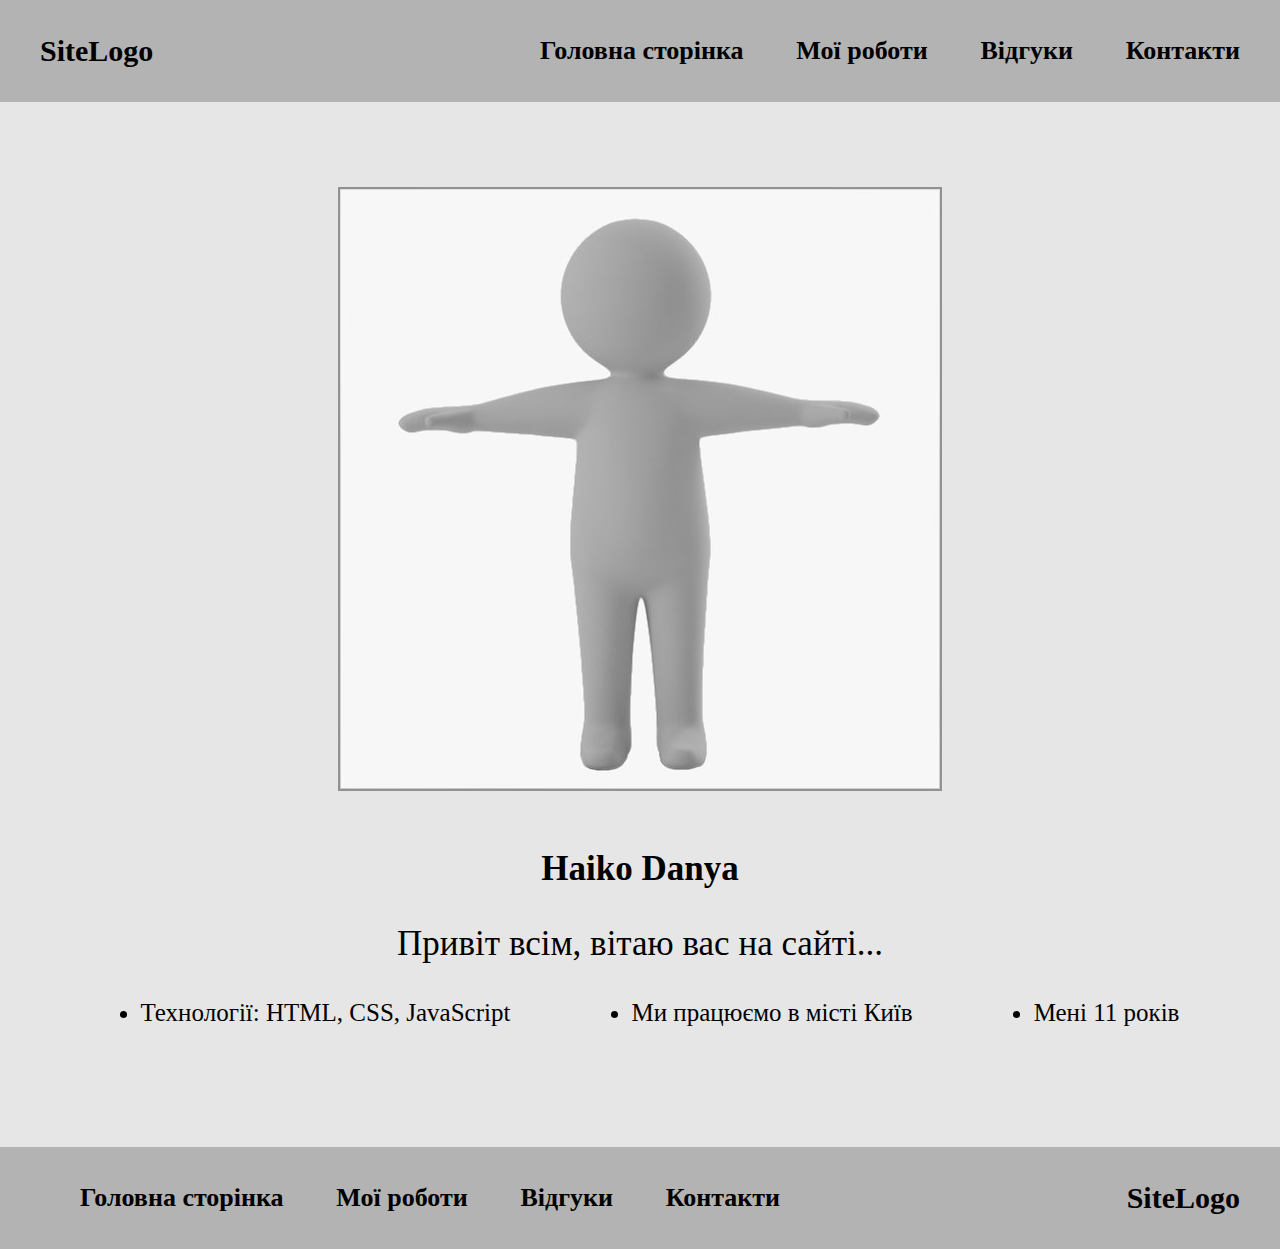
<file: index.html>
<!DOCTYPE html> 
<html lang="en"> 
<head> 
    <meta charset="UTF-8"> 
    <meta name="viewport" content="width=device-width, initial-scale=1.0"> 
    <title>PROJECT</title> 
    <link rel="stylesheet" href="style.css"> 
</head> 
<body class="body"> 
    <header > 
        <div class="container header-container"> 
            <a class="index" href="index.html">SiteLogo</a> 
            <nav class="header-nav"> 
                <ul class="header-ul" > 
                    <li class="header-li"> <a class="a" href="index.html"> Головна сторінка </a></li> 
                    <li class="header-li"> <a class="a" href="work.html"> Мої роботи </a></li> 
                    <li class="header-li"> <a class="a" href="reviews.html"> Відгуки </a></li> 
                    <li class="header-li"> <a class="a" href="contacts.html"> Контакти </a></li> 
                </ul> 
            </nav> 
        </div> 
    </header> 
 
    <main> 
        <section> 
            <div class="container main-container"> 
                <div class="photo"> 
                    <img class="header-img" src="photo.png" alt=" My photo "> 
                </div> 
                <div class="main-div"> 
                    <h1 class="header-h"> Haiko Danya </h1> 
                    <p class="header-p"> Привіт всім, вітаю вас на сайті...</p> 
                    <ul class="main-ul"> 
                        <li class="main-li">Технології: HTML, CSS, JavaScript</li> 
                        <li class="main-li">Ми працюємо в місті Київ</li> 
                        <li class="main-li">Мені 11 років</li> 
                    </ul> 
                </div> 
            </div> 
        </section> 
    </main> 
 
    <footer class="footer"> 
        <div class="container footer-container"> 
            <nav class="header-nav"> 
                <ul class="header-ul" > 
                    <li class="header-li"> <a class="a" href="index.html"> Головна сторінка </a></li> 
                    <li class="header-li"> <a class="a" href="work.html"> Мої роботи </a></li> 
                    <li class="header-li"> <a class="a" href="reviews.html"> Відгуки </a></li> 
                    <li class="header-li"> <a class="a" href="contacts.html"> Контакти </a></li> 
                </ul> 
            </nav> 
            <a class="index" href="index.html">SiteLogo</a> 
        </div> 
    </footer> 
</body> 
</html>
</file>
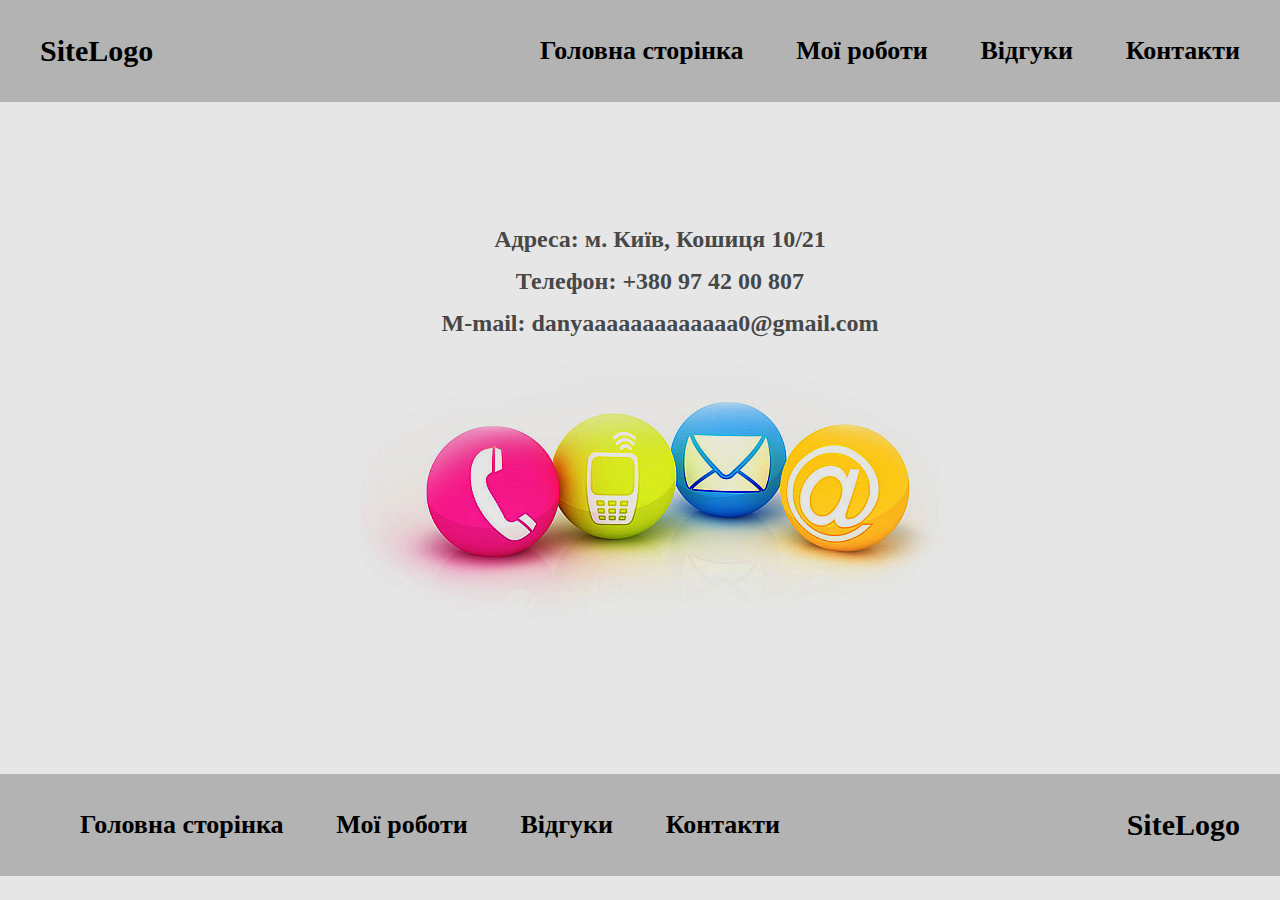
<file: contacts.html>
<!DOCTYPE html>
<html lang="en">
<head>
    <meta charset="UTF-8">
    <meta name="viewport" content="width=device-width, initial-scale=1.0">
    <title>PROJECT</title>
    <link rel="stylesheet" href="style.css">
</head>
<body>
    <header> 

        <div class="container header-container"> 
            <a class="index" href="index.html">SiteLogo</a> 
            <nav class="header-nav"> 
                <ul class="header-ul" > 
                    <li class="header-li"> <a class="a" href="index.html"> Головна сторінка </a></li> 
                    <li class="header-li"> <a class="a" href="work.html"> Мої роботи </a></li> 
                    <li class="header-li"> <a class="a" href="reviews.html"> Відгуки </a></li> 
                    <li class="header-li"> <a class="a" href="contacts.html"> Контакти </a></li> 
                </ul> 
            </nav> 
        </div> 
    

 </header>

    <main class="main">
        <section class="contact"> 
            <div class="container contacts-wrap">
<ul class="contact-list">
    <li class="contact-item">Адреса: м. Київ, Кошиця 10/21 </li>
    <li class="contact-item">Телефон: +380 97 42 00 807 </li>
    <li class="contact-item">M-mail: danyaaaaaaaaaaaaa0@gmail.com </li>
    <li class="contact-item">
        <img src="1contacts.png" alt="contact" class="contact-img">
    </li>
</ul>
            </div>
        </section>
    </main>

    <footer class="footer"> 
        <div class="container footer-container"> 
            <nav class="header-nav"> 
                <ul class="header-ul" > 
                    <li class="header-li"> <a class="a" href="index.html"> Головна сторінка </a></li> 
                    <li class="header-li"> <a class="a" href="work.html"> Мої роботи </a></li> 
                    <li class="header-li"> <a class="a" href="reviews.html"> Відгуки </a></li> 
                    <li class="header-li"> <a class="a" href="contacts.html"> Контакти </a></li> 
                </ul> 
            </nav> 
            <a class="index" href="index.html">SiteLogo</a> 
        </div> 
    </footer> 
</body>
</html>
</file>
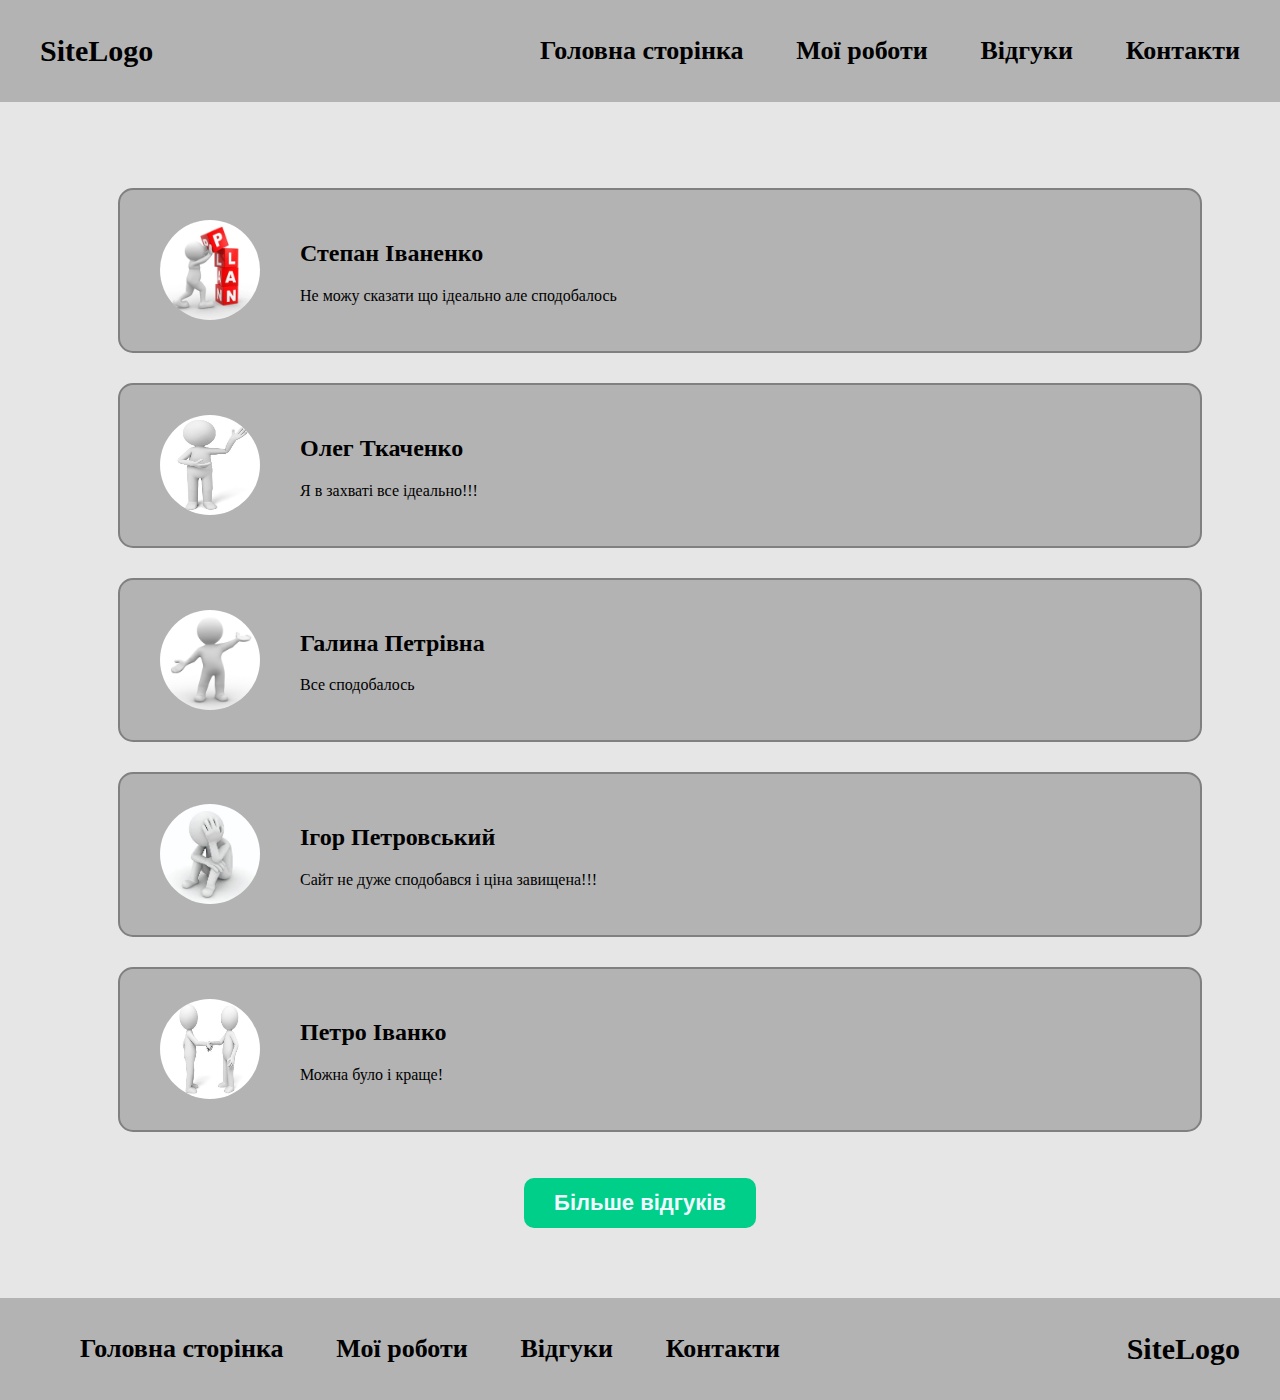
<file: reviews.html>
<!DOCTYPE html>
<html lang="en">
<head>
    <meta charset="UTF-8">
    <meta name="viewport" content="width=device-width, initial-scale=1.0">
    <title>відгуки</title>
    <link rel="stylesheet" href="style.css">
</head>
<body>
   <header>
    <div class="container header-container"> 
      <a class="index" href="index.html">SiteLogo</a> 
      <nav class="header-nav"> 
          <ul class="header-ul" > 
              <li class="header-li"> <a class="a" href="index.html"> Головна сторінка </a></li> 
              <li class="header-li"> <a class="a" href="work.html"> Мої роботи </a></li> 
              <li class="header-li"> <a class="a" href="reviews.html"> Відгуки </a></li> 
              <li class="header-li"> <a class="a" href="contacts.html"> Контакти </a></li> 
          </ul> 
      </nav> 
  </div> 
   </header>
    <main> 
        <section class="reviews"> 
          <div class="container"> 
            <ul class="reviews-list"> 
              <li class="reviews-item"> 
                <img src="яяяяяя.webp" alt="кет" class="reviews-img"> 
                <div class="reviews-wrap"> 
                  <h2 class="reviews-name">Степан Іваненко</h2> 
                  <p class="reviews-text">Не можу сказати що ідеально але сподобалось</p> 
                </div> 
              </li> 
              <li class="reviews-item"> 
                <img src="яя.jpg" alt="кет" class="reviews-img"> 
                <div class="reviews-wrap"> 
                  <h2 class="reviews-name">Олег Ткаченко</h2> 
                  <p class="reviews-text">Я в захваті все ідеально!!!</p> 
                </div> 
              </li> 
              <li class="reviews-item"> 
                <img src="яяяя.jpg" alt="кет" class="reviews-img"> 
                <div class="reviews-wrap"> 
                  <h2 class="reviews-name">Галина Петрівна</h2> 
                  <p class="reviews-text">Все сподобалось</p> 
                </div> 
              </li> 
              <li class="reviews-item"> 
                <img src="ячячячя.jpg" alt="кет" class="reviews-img"> 
                <div class="reviews-wrap"> 
                  <h2 class="reviews-name">Ігор Петровський</h2> 
                  <p class="reviews-text">Сайт не дуже сподобався і ціна завищена!!!</p> 
                </div> 
              </li> 
              <li class="reviews-item"> 
                <img src="ммммм.jpg" alt="кет" class="reviews-img"> 
                <div class="reviews-wrap"> 
                  <h2 class="reviews-name">Петро Іванко</h2> 
                  <p class="reviews-text">Можна було і краще!</p> 
                </div> 
              </li> 
            </ul> 
            <div class="btn-wrap">
            <button class="reviews-btn">Більше відгуків</button> 
        </div>
          </div> 
        </section> 
    </main>
    <footer class="footer"> 
        <div class="container footer-container"> 
            <nav class="header-nav"> 
                <ul class="header-ul" > 
                    <li class="header-li"> <a class="a" href="index.html"> Головна сторінка </a></li> 
                    <li class="header-li"> <a class="a" href="work.html"> Мої роботи </a></li> 
                    <li class="header-li"> <a class="a" href="reviews.html"> Відгуки </a></li> 
                    <li class="header-li"> <a class="a" href="contacts.html"> Контакти </a></li> 
                </ul> 
            </nav> 
            <a class="index" href="index.html">SiteLogo</a> 
        </div> 
    </footer> 
</body>
</html>
</file>
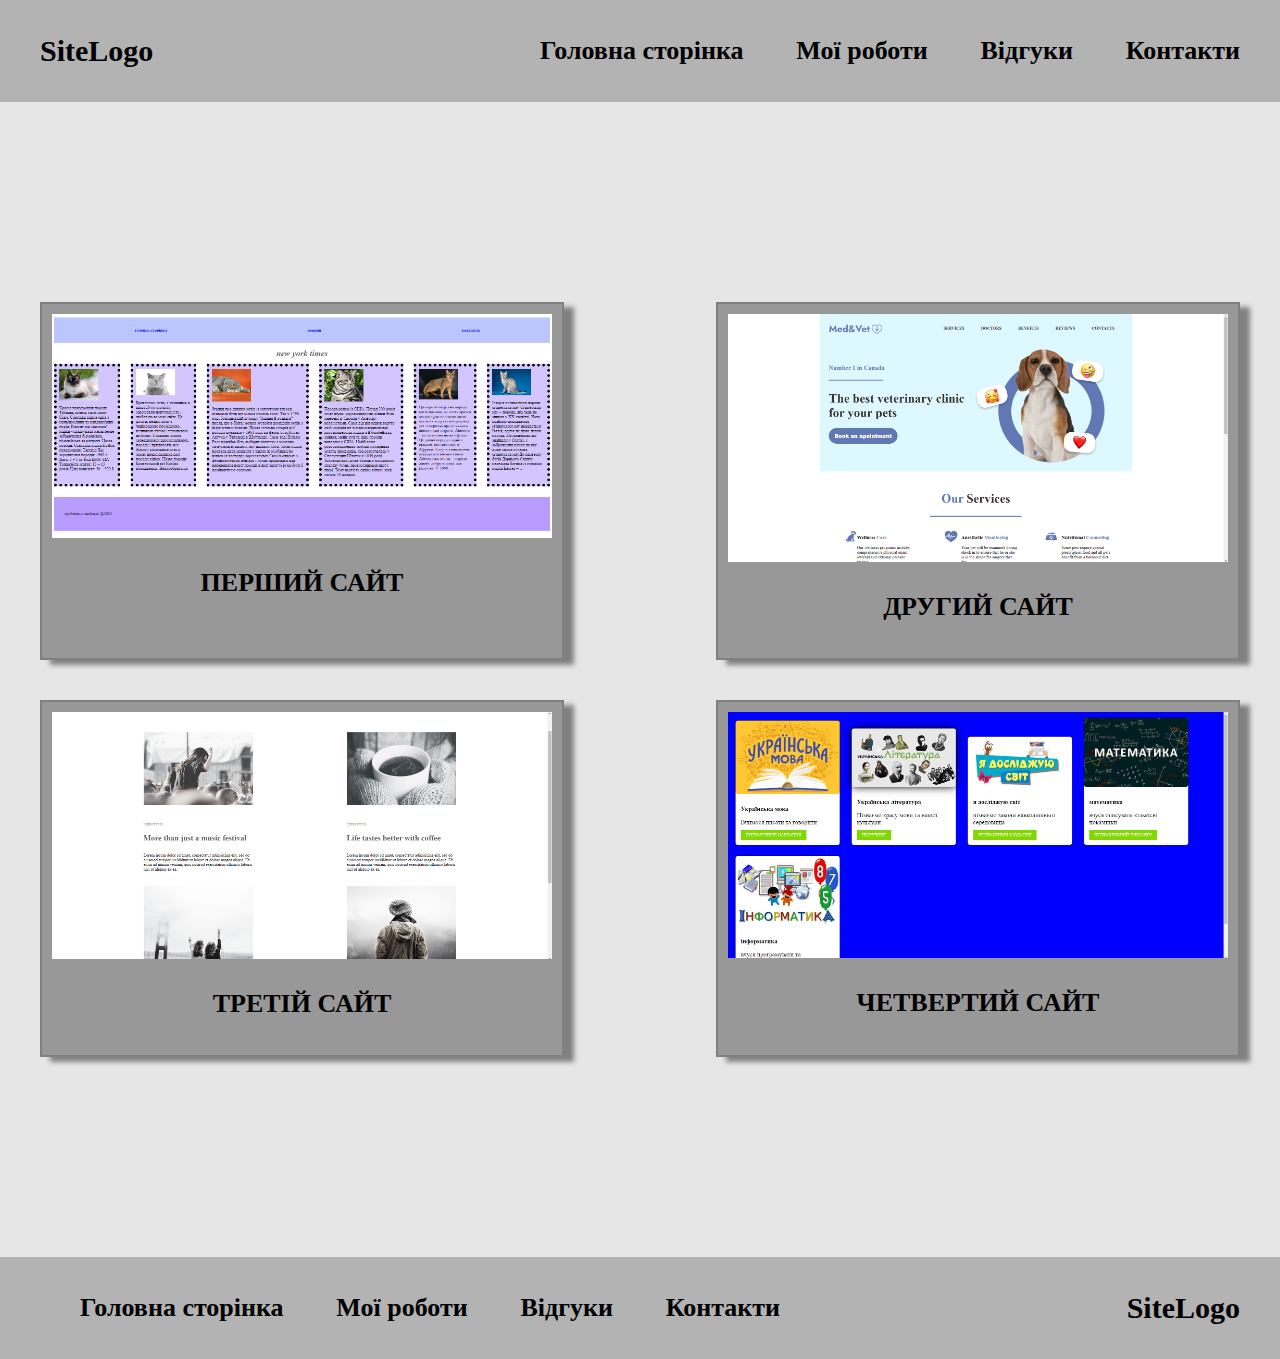
<file: work.html>
<!DOCTYPE html>
<html lang="en">
<head>
    <meta charset="UTF-8">
    <meta name="viewport" content="width=device-width, initial-scale=1.0">
    <title>PROJECT</title>
    <link rel="stylesheet" href="style.css">
</head>
<body>
</head>
<body>
    <header>
        <div class="container header-container"> 
            <a class="index" href="index.html">SiteLogo</a> 
            <nav class="header-nav"> 
                <ul class="header-ul" > 
                    <li class="header-li"> <a class="a" href="index.html"> Головна сторінка </a></li> 
                    <li class="header-li"> <a class="a" href="work.html"> Мої роботи </a></li> 
                    <li class="header-li"> <a class="a" href="reviews.html"> Відгуки </a></li> 
                    <li class="header-li"> <a class="a" href="contacts.html"> Контакти </a></li> 
                </ul> 
            </nav> 
        </div> 
           
        
    </header>

    <div class="wrapper">
        <div class="container wraper-container">
        <div class="box">
            <img class="immg" src="сайт1.png" alt="перший сайт">
           <p class="pp">ПЕРШИЙ САЙТ</p>
        </div>
        <div class="box">
            <img class="immg" src="сайт2.png" alt="другий сайт">
           <p class="pp">ДРУГИЙ САЙТ                                                                                               
           </p>
        </div>
        <div class="box">
            <img class="immg" src="сайт3.png" alt="третій сайт">
           <p class="pp">ТРЕТІЙ САЙТ                                                                                                </p>
        </div>
        <div class="box">
            <img class="immg" src="сайт4.png" alt="четвертий сайт">
          <p class="pp">ЧЕТВЕРТИЙ САЙТ                                                                                                </p>
        </div>
    </div>
    </div>
   
<div class="footerr">
    <footer class="footer"> 
        <div class="container footer-container"> 
            <nav class="header-nav"> 
                <ul class="header-ul" > 
                    <li class="header-li"> <a class="a" href="index.html"> Головна сторінка </a></li> 
                    <li class="header-li"> <a class="a" href="work.html"> Мої роботи </a></li> 
                    <li class="header-li"> <a class="a" href="reviews.html"> Відгуки </a></li> 
                    <li class="header-li"> <a class="a" href="contacts.html"> Контакти </a></li> 
                </ul> 
            </nav> 
            <a class="index" href="index.html">SiteLogo</a> 
        </div> 
    </footer> 
</div>
</body>
</html>
</file>
<file: style.css>
.container{ 
    width: 1200px; 
    padding: 0 15px ; 
    margin: 0 auto; 
}  
header{ 
    background-color: rgb(179, 179, 179); 
    padding-top: 20px; 
    padding-bottom: 20px; 
} 
.header-li{ 
    display: flex; 
    justify-content: space-around; 
} 
.header-ul{ 
    width: 700px; 
    display: flex; 
    justify-content: space-between; 
} 
.a{ 
    display: flex; 
    justify-content: center; 
    color: black; 
    font-weight: 700; 
    font-size: 26px; 
} 
.a:hover, 
.a:focus{ 
    color: white; 
} 
.index{ 
    display: flex; 
    justify-content: center; 
    align-items: center; 
    font-size: 30px; 
    font-weight: 700; 
    color: black; 
} 
.index:hover, 
.index:focus { 
    color: white; 
} 
.main-ul{ 
    justify-content: flex-end; 
} 
.main-li{ 
    justify-content: flex-end; 
} 
body{ 
    background-color: rgb(230, 230, 230); 
    margin: 0 auto; 
} 
a{ 
    text-decoration: none; 
} 
.footer{ 
    background-color: rgb(179, 179, 179); 
    padding-top: 20px; 
    padding-bottom: 20px; 
} 
.photo{  
    display: flex; 
    justify-content: center; 
    padding-top: 35px; 
    padding-bottom: 35px; 
} 
.header-h{ 
    display: flex; 
    justify-content:center ; 
    font-size: 35px; 
} 
.header-p{ 
    display: flex; 
    justify-content: center; 
    font-size: 35px; 
    font-weight: 700px; 
} 
.main-ul{ 
   display: flex; 
    justify-content: space-around; 
    font-size: 25px; 
    font-weight: 700px; 
    padding-bottom: 45px; 
} 
.header-container, 
.footer-container{ 
    display: flex; 
    justify-content: space-between; 
} 
.main-container{ 
    padding-top: 50px; 
    padding-bottom: 50px; 
}
.wraper-container{
        display: flex;
        flex-wrap: wrap;
        justify-content: space-between;
        gap: 40px;
        padding-top: 200px;
        
}
.box{
    background-color: #999898;
    padding: 10px;
    border: 10px dotted;
    border: 2px solid grey;
    width: 500px;
    box-shadow: 10px 5px 5px gray;
}
.immg{
    width: 100%;
    
}
.footerr{
    padding-top: 200px;
}
.reviews{
    padding-top: 70px;
    padding-bottom: 70px;
}
 .reviews-item{
    width: 1000px;
    padding: 30px 40px;
    border-radius: 15px;
    border: 2px solid grey;
    display: flex;
    margin-bottom: 30px;
    background-color: rgb(179, 179, 179);
 }
 .reviews-item:hover,
 .reviews-item:focus{
    background-color: #999898;
 }


 .reviews-img{
    width: 100px;
    height: 100px;
    border-radius: 50%;
    margin-right: 40px;
 }
 .reviews-btn{
  padding: 12px 30px;
  border: none;
  border-radius: 10px;
  background-color: rgb(0, 207, 138);
  font-size: 22px;
  font-weight: 700;
  color: aliceblue;
  cursor: pointer;


 }

 .btn-wrap{
    display: flex;
    justify-content: center;
    align-items: center;
 }
 .reviews-item:hover,
 .reviews-item:focus{
    background-color: #999898;
 }
 .pp{
    text-align: center;
font-weight: 700;
    font-size: 26px;
 }
 .reviews-btn:hover,
 .reviews-btn:focus{
   color: rgb(112, 230, 190);
 }
 .reviews-list{
    display: flex;
    flex-direction: column;
    justify-content: center;
    align-items: center;
 }
.header-img{
    border: 2px solid rgb(146, 146, 146);
}
.contact{
    padding-top: 100px;
    padding-bottom: 100px;
}
.contact-list{
    display: flex;
    flex-direction: column;
    align-items: center;
    font-size: 24px;
    color: #474747;
    list-style: none;
}
.contact-item{
    margin-bottom: 15px;
    font-weight: 700;
}
/* .contact-img{
    width: 250px;
     border: 2px solid grey;
} */
</file>
